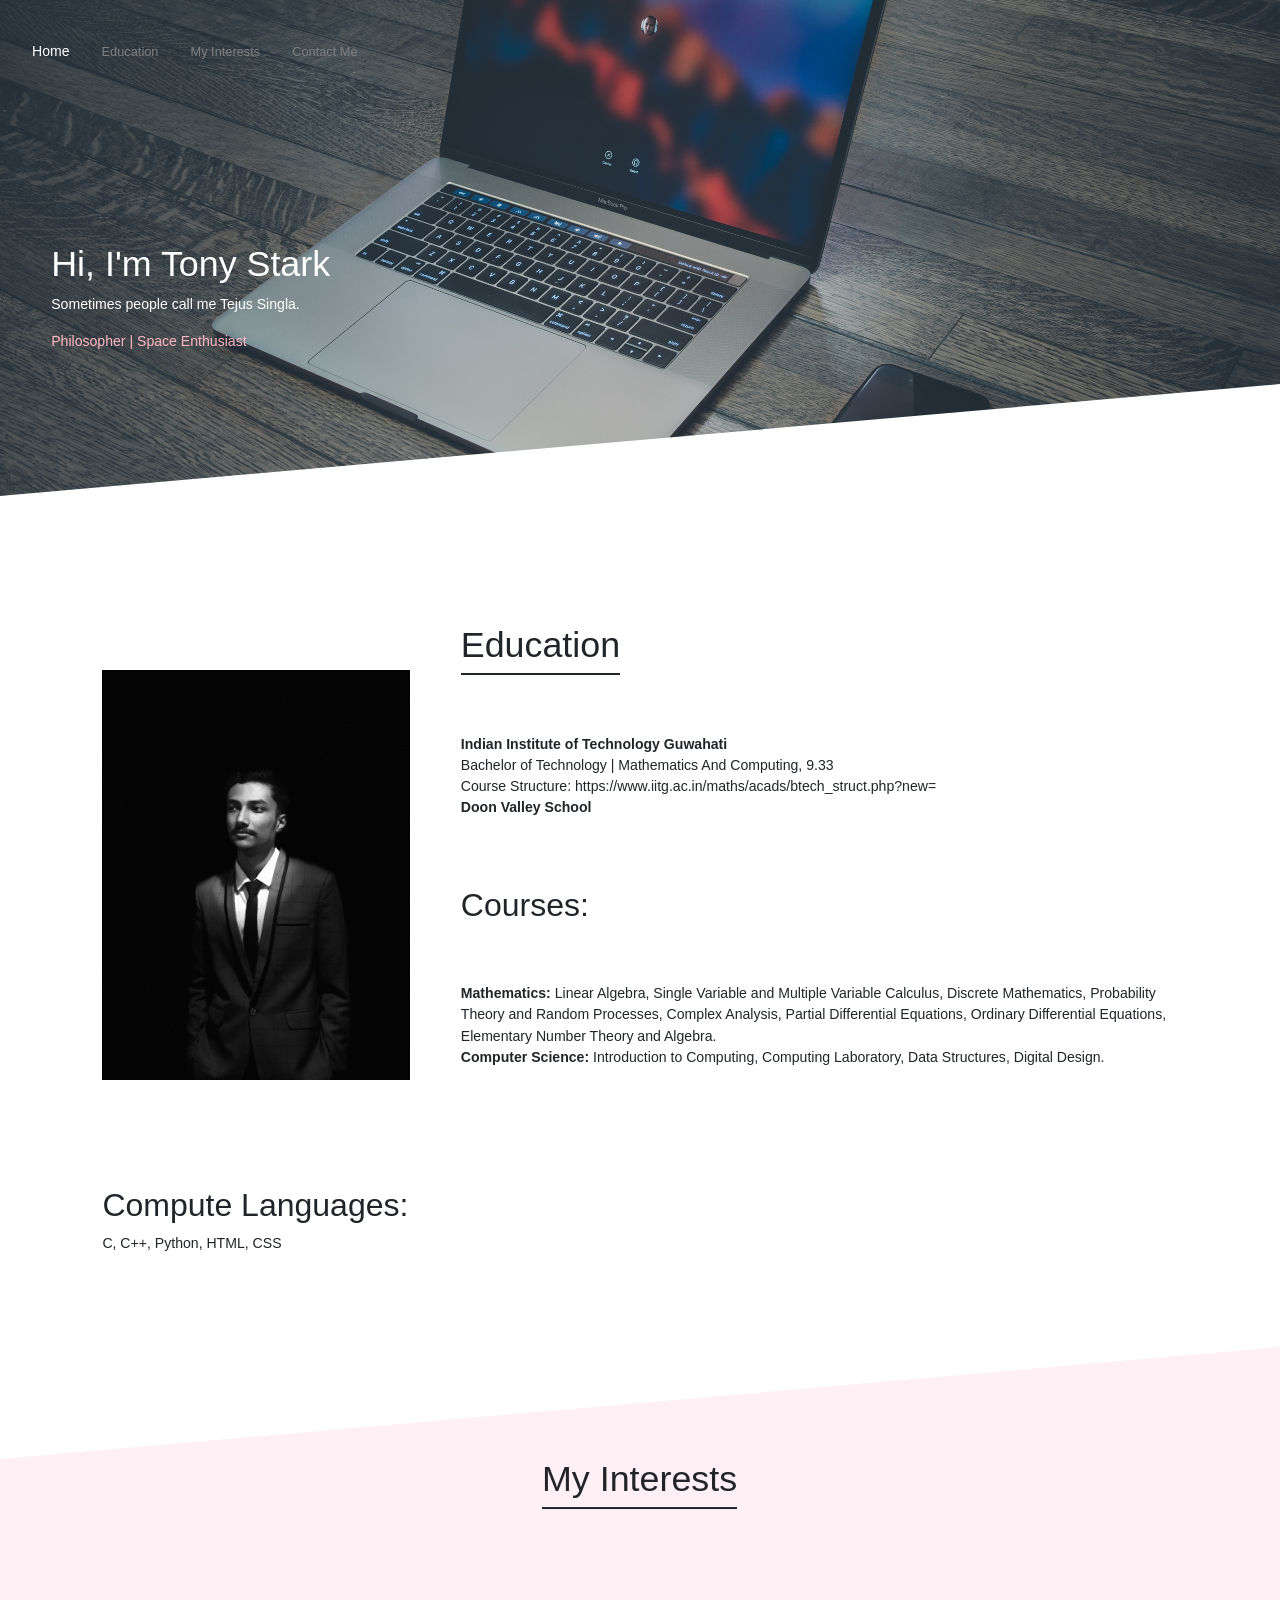
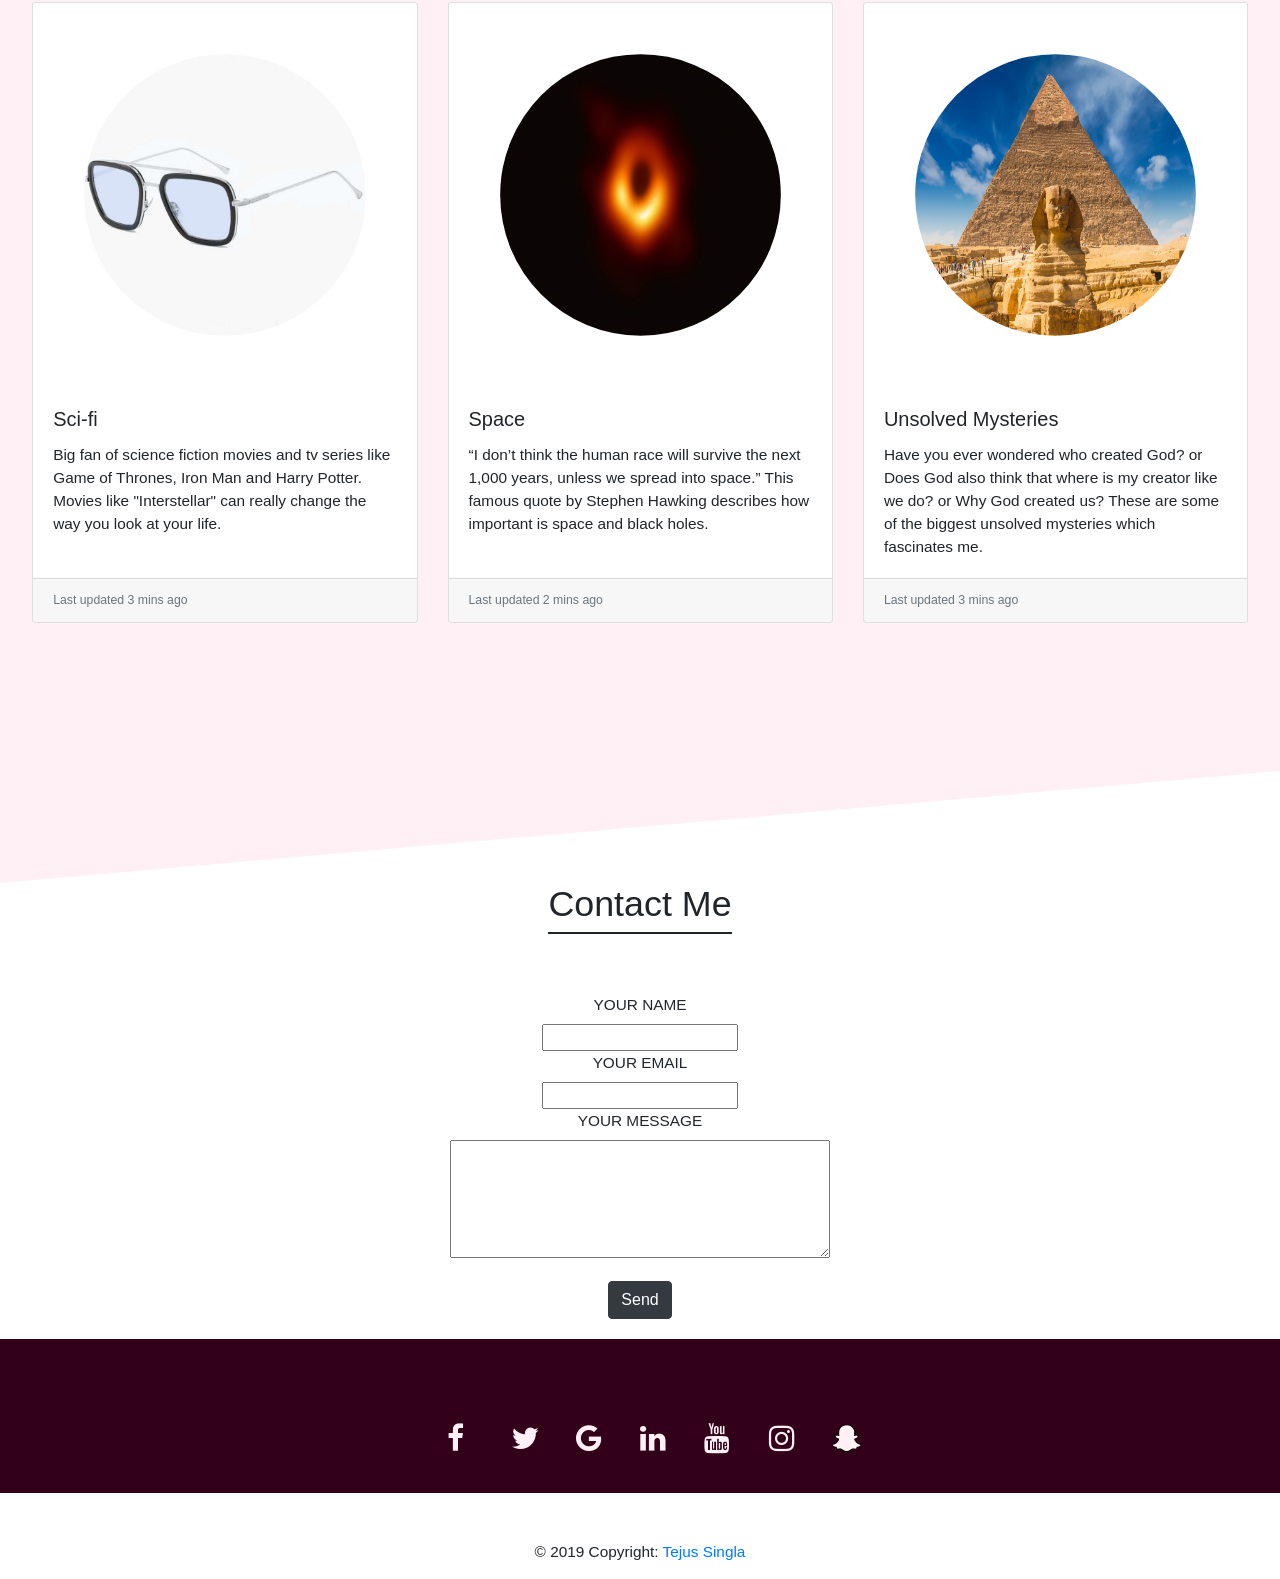
<file: index.html>
</!DOCTYPE html>
<html>
<head>
	<title>Tejus | Homepage</title>
	<meta charset="utf-8">
    <meta name="viewport" content="width=device-width, initial-scale=1">
    <link rel = "icon" href ="images/logo.png" type = "image/x-icon">	
    <link rel="stylesheet" href="https://maxcdn.bootstrapcdn.com/bootstrap/4.4.1/css/bootstrap.min.css">
    <link rel="stylesheet" href="https://cdnjs.cloudflare.com/ajax/libs/font-awesome/4.7.0/css/font-awesome.min.css">
    <link rel="stylesheet" type="text/css" href="style/style.css">
    <script src="https://maxcdn.bootstrapcdn.com/bootstrap/4.4.1/js/bootstrap.min.js"></script>
</head>
<body>
	<header id="top">
		<div class="background">
			<div class="navbar">
				<a class="active" href="index.html">Home</a>
				<a href="#education">Education</a>
				<a href="#myinterests">My Interests</a>
				<a href="#contactme">Contact Me</a>
			</div>
			<div class="content">
				<h1>Hi, I'm Tony Stark</h1>
				<p>
					Sometimes people call me Tejus Singla.<br>
				</p>
				<p id="profession">Philosopher | Space Enthusiast</p><br>
				<!-- <p>
					Bachelor of technology, Mathematics And Computing<br>
					Indian Institute of Technology Guwahati.  
				</p> -->
			</div>
		</div>
	</header>
	<div class="content1">
		<div id="me">
			<img src="images/me.JPG" alt="Tejus's image" title="Tejus">
		</div>
		<h1 id="education" class="underline">Education</h1>
		<p class="push"><strong>Indian Institute of Technology Guwahati</strong><br>
			Bachelor of Technology | Mathematics And Computing, 9.33<br>
			Course Structure: https://www.iitg.ac.in/maths/acads/btech_struct.php?new=<br>
			<strong>Doon Valley School</strong><br>
		</p>
		<h3>Courses: </h3>
		<p class="push">
			<strong>Mathematics: </strong>Linear Algebra, Single Variable and Multiple Variable Calculus, Discrete Mathematics, 	Probability Theory and Random Processes, Complex Analysis, Partial Differential Equations, Ordinary Differential Equations, Elementary Number Theory and Algebra.<br>
			<strong>Computer Science: </strong>Introduction to Computing, Computing Laboratory, Data Structures, Digital Design.  	
		</p>
		<div id="skills">
			<h3>Compute Languages: </h3>
			<p>C, C++, Python, HTML, CSS</p>

		</div>
	</div>
	<!--Done-->
	<div id="background2">
		<h1 id="myinterests" class="underline">My Interests</h1>
		<div class="content2">
			
		<div class="card-deck">
			  <div class="card">
			    <img src="images/edith.jpg" class="card-img-top space" alt="Edith glasses" title="EDITH">
			    <div class="card-body fix">
			      <h5 class="card-title fixtitle">Sci-fi</h5>
			      <p class="card-text fixtext">Big fan of science fiction movies and tv series like Game of Thrones, Iron Man and Harry Potter. Movies like "Interstellar" can really change the way you look at your life.</p>
			    </div>
			    <div class="card-footer fixfoot">
			      <small class="text-muted">Last updated 3 mins ago</small>
			    </div>
			  </div>
			  <div class="card">
			    <img src="images/blackhole.jpg" class="card-img-top space" alt="Black Hole" title="Black Hole">
			    <div class="card-body fix">
			      <h5 class="card-title fixtitle">Space</h5>
			      <p class="card-text fixtext">“I don’t think the human race will survive the next 1,000 years, unless we spread into space.” This famous quote by Stephen Hawking describes how important is space and black holes.</p>
			    </div>
			    <div class="card-footer fixfoot">
			      <small class="text-muted">Last updated 2 mins ago</small>
			    </div>
			  </div>
			  <div class="card">
			    <img src="images/pyramid.jpg" class="card-img-top space" alt="Pyramids" title="Pyramid">
			    <div class="card-body fix">
			      <h5 class="card-title fixtitle">Unsolved Mysteries</h5>
			      <p class="card-text fixtext">Have you ever wondered who created God? or Does God also think that where is my creator like we do? or Why God created us? These are some of the biggest unsolved mysteries which fascinates me.</p>
			    </div>
			    <div class="card-footer fixfoot">
			      <small class="text-muted">Last updated 3 mins ago</small>
			    </div>
			  </div>
			</div>
		</div>
	</div>	
	<div class="content3">
		<h1 id="contactme" class="underline">Contact Me</h1>
		<div class="push">
			<form action="/action_page.php" method="post">
				<label for="name">YOUR NAME</label><br>
				<input type="text" name="name" id="name" required><br>
				<label for="email">YOUR EMAIL</label><br>
				<input type="text" name="email" id="email" required><br>
				<label for="message">YOUR MESSAGE</label><br>
				<textarea name="message" id="message" required rows="5" cols="40"></textarea><br><br>
				<input type="submit" value="Send" class="btn btn-dark">
			</form>
		</div>
	</div>
	<div class="last">
		<div class="push">
	  		<a href="https://www.facebook.com/tejus.singla.3" class="fa fa-facebook" target="_blank"></a>
			<a href="https://twitter.com/SinglaTejus" class="fa fa-twitter" target="_blank"></a>
			<a href="#" class="fa fa-google"></a>
			<a href="https://www.linkedin.com/in/tejus-singla-753880175/" class="fa fa-linkedin" target="_blank"></a>
			<a href="#" class="fa fa-youtube"></a>
			<a href="https://www.instagram.com/tejus10/?hl=en" class="fa fa-instagram" target="_blank"></a>
			<a href="#" class="fa fa-snapchat-ghost"></a>
		</div>	
		<!-- Copyright -->
		<div class="footer-copyright text-center py-3">© 2019 Copyright:
		<a href="#top"> Tejus Singla</a>
		</div>
		<!-- Copyright -->

	</div>
</body>
</html>
</file>
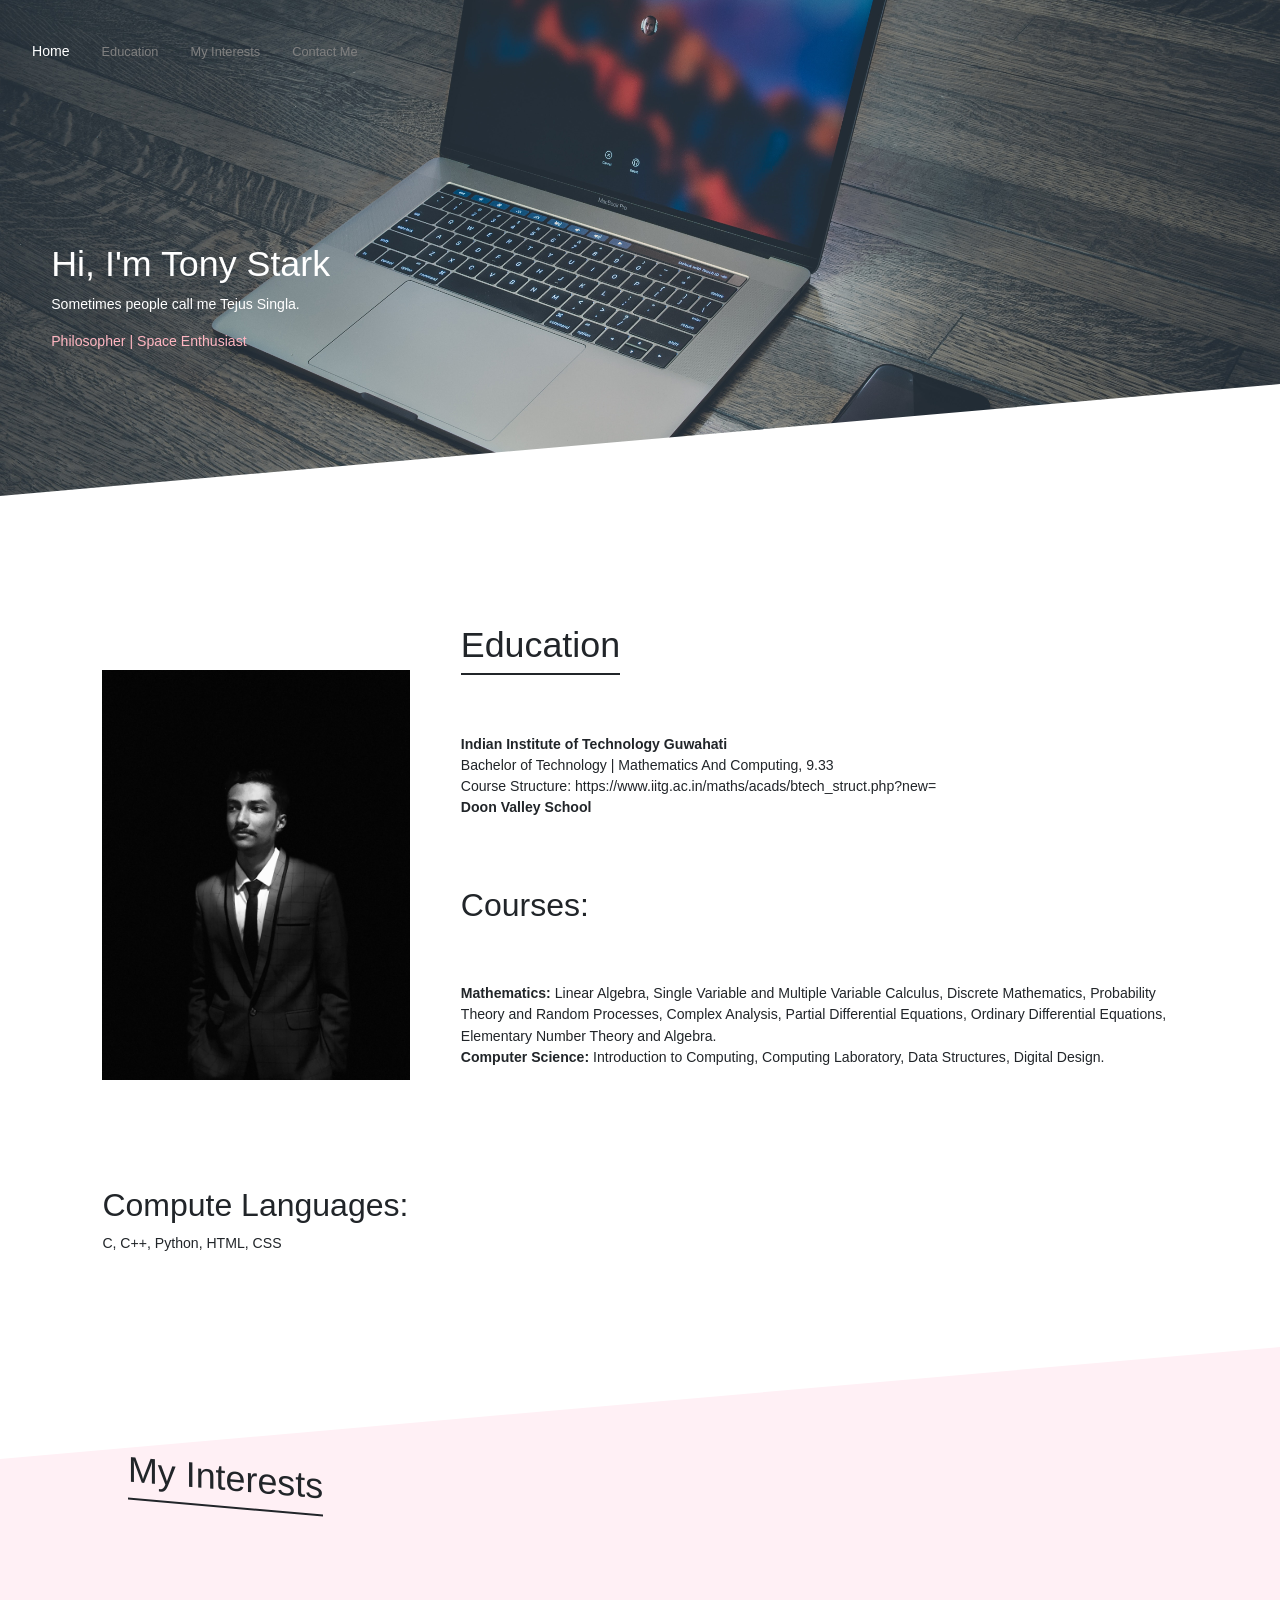
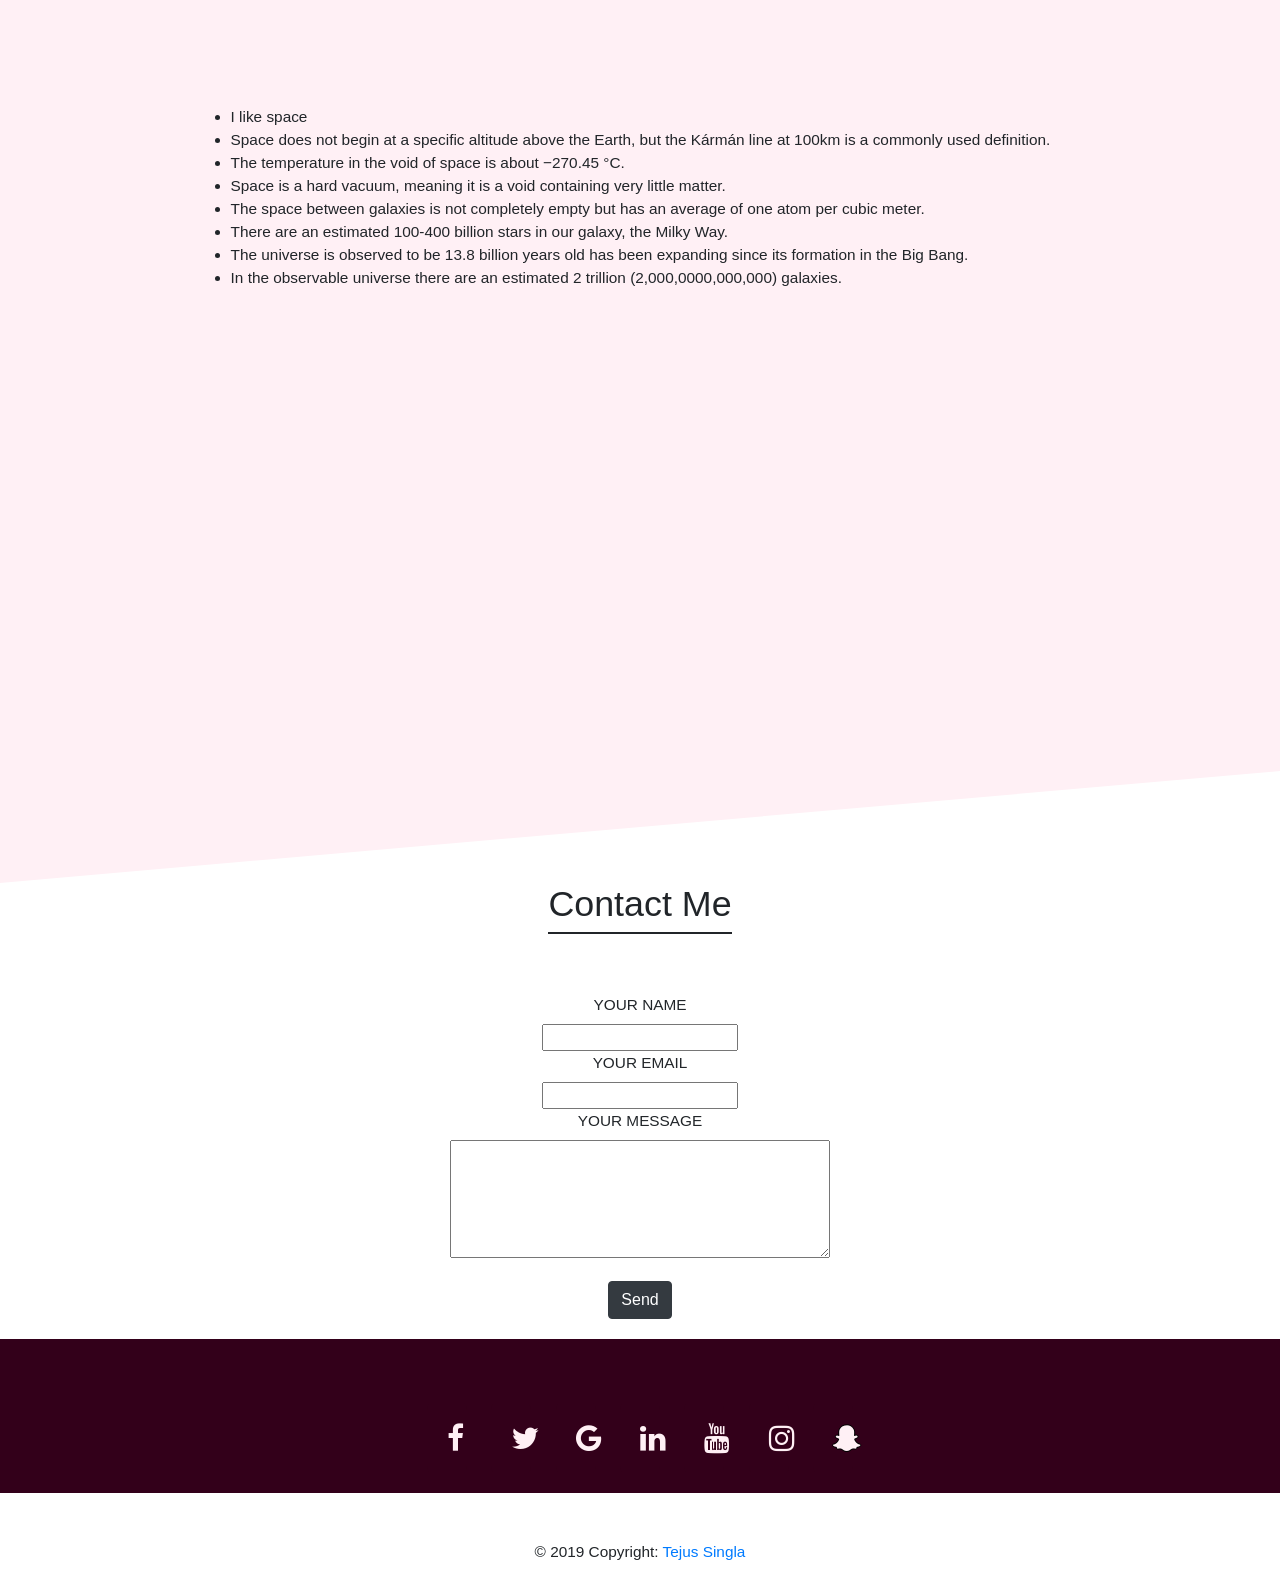
<file: main page.html>
</!DOCTYPE html>
<html>
<head>
	<title>Tejus | Homepage</title>
	<meta charset="utf-8">
    <meta name="viewport" content="width=device-width, initial-scale=1">
    <link rel="stylesheet" href="https://maxcdn.bootstrapcdn.com/bootstrap/4.4.1/css/bootstrap.min.css">
    <link rel="stylesheet" href="https://cdnjs.cloudflare.com/ajax/libs/font-awesome/4.7.0/css/font-awesome.min.css">
    <link rel="stylesheet" type="text/css" href="style/style.css">
    <script src="https://maxcdn.bootstrapcdn.com/bootstrap/4.4.1/js/bootstrap.min.js"></script>
</head>
<body>
	<header id="top">
		<div class="background">
			<div class="navbar">
				<a class="active" href="main page.html">Home</a>
				<a href="#education">Education</a>
				<a href="#myinterests">My Interests</a>
				<a href="#contactme">Contact Me</a>
			</div>
			<div class="content">
				<h1>Hi, I'm Tony Stark</h1>
				<p>
					Sometimes people call me Tejus Singla.<br>
				</p>
				<p id="profession">Philosopher | Space Enthusiast</p><br>
				<!-- <p>
					Bachelor of technology, Mathematics And Computing<br>
					Indian Institute of Technology Guwahati.  
				</p> -->
			</div>
		</div>
	</header>
	<div class="content1">
		<div id="me">
			<img src="/images/me.JPG" alt="Tejus's image">
		</div>
		<h1 id="education" class="underline">Education</h1>
		<p class="push"><strong>Indian Institute of Technology Guwahati</strong><br>
			Bachelor of Technology | Mathematics And Computing, 9.33<br>
			Course Structure: https://www.iitg.ac.in/maths/acads/btech_struct.php?new=<br>
			<strong>Doon Valley School</strong><br>
		</p>
		<h3>Courses: </h3>
		<p class="push">
			<strong>Mathematics: </strong>Linear Algebra, Single Variable and Multiple Variable Calculus, Discrete Mathematics, 	Probability Theory and Random Processes, Complex Analysis, Partial Differential Equations, Ordinary Differential Equations, Elementary Number Theory and Algebra.<br>
			<strong>Computer Science: </strong>Introduction to Computing, Computing Laboratory, Data Structures, Digital Design.  	
		</p>
		<div id="skills">
			<h3>Compute Languages: </h3>
			<p>C, C++, Python, HTML, CSS</p>
		</div>
	</div>
	<!--Done-->
	<div id="background2">
		<div class="content2">
			<h1 id="myinterests" class="underline">My Interests</h1>
			<ul class="list">
				<li>I like space</li>
				<li>Space does not begin at a specific altitude above the Earth, but the Kármán line at 100km is a commonly used definition.</li>	
				<li>The temperature in the void of space is about −270.45 °C.</li>
				<li>Space is a hard vacuum, meaning it is a void containing very little matter.</li>
				<li>The space between galaxies is not completely empty but has an average of one atom per cubic meter.</li>
				<li>There are an estimated 100-400 billion stars in our galaxy, the Milky Way.</li>
				<li>The universe is observed to be 13.8 billion years old has been expanding since its formation in the Big Bang.</li>
				<li>In the observable universe there are an estimated 2 trillion (2,000,0000,000,000) galaxies.</li>
			</ul>
		</div>
	</div>	
	<div class="content3">
		<h1 id="contactme" class="underline">Contact Me</h1>
		<div class="push">
			<form action="/action_page.php" method="post">
				<label for="name">YOUR NAME</label><br>
				<input type="text" name="name" id="name" required><br>
				<label for="email">YOUR EMAIL</label><br>
				<input type="text" name="email" id="email" required><br>
				<label for="message">YOUR MESSAGE</label><br>
				<textarea name="message" id="message" required rows="5" cols="40"></textarea><br><br>
				<input type="submit" value="Send" class="btn btn-dark">
			</form>
		</div>
	</div>
	<div class="last">
		<div class="push">
	  		<a href="#" class="fa fa-facebook"></a>
			<a href="#" class="fa fa-twitter"></a>
			<a href="#" class="fa fa-google"></a>
			<a href="#" class="fa fa-linkedin"></a>
			<a href="#" class="fa fa-youtube"></a>
			<a href="#" class="fa fa-instagram"></a>
			<a href="#" class="fa fa-snapchat-ghost"></a>
		</div>	
		<!-- Copyright -->
		<div class="footer-copyright text-center py-3">© 2019 Copyright:
		<a href="#top"> Tejus Singla</a>
		</div>
		<!-- Copyright -->

	</div>
</body>
</html>
</file>
<file: style/style.css>
html {
  scroll-behavior: smooth;
}

* {
  margin: 0;
  padding: 0;
}

.background {
  background-image: url(../images/mac.jpg);
  background-repeat: no-repeat;
  background-attachment: scroll;
  /*720px*/
  height: 50vw;
  width: 100%;
  background-size: cover;
  /*background-position: center center;*/
  padding: 200px 0;
  transform: skew(0deg, -5deg);
  margin-top: -200px;
}

.navbar {
  /*background-color: #333;*/
  overflow: hidden;
  position: fixed;
  z-index: 10;
  transform: skew(0deg, 5deg);
  margin-top: -20px;
}

.navbar a {
  float: left;
  /*color: #f2f2f2;*/
  color: grey;
  text-align: center;
  padding: 14px 16px;
  /*17px*/
  font-size: 1vw;

}

.navbar a:hover {
  /*background-color: #ddd;*/
  color: white;
}

.navbar a.active {
  /*background-color: #4CAF50;*/
  color: white;
  /*23px*/
  font-size: 1.1vw;
}

h1 {
  font-size: 2.8vw;
}

h3 {
  font-size: 2.5vw;
}

.content {
  /*40px*/
  padding: 4vw; 
  text-align: left; 
  position: relative; 
  /*350px*/
  top: 15vw; 
  color: white;
  /*width: 500px;*/
  font-size: 1.1vw;
  transform: skew(0deg, 5deg);
}

#profession {
  color: LightPink;
}

.content1 {
  padding: 4vw; 
  font-size: 1.1vw;
  position: relative;
  text-align: left;
  top: 10vw;
  height: 40vw;
}

.push {
  padding: 4vw;
}

img {
  padding: 4vw;
  float: left;
  max-width: 100%;
  height: 40vw;
}

#skills {
  text-align: left;
  padding: 4vw;
}
 
.underline {
  border-bottom: 2px solid currentColor;
  display: inline-block;
  line-height: 1.5;
 }

#myinterests {
  transform: skew(0deg, 5deg);
  margin-top: -150px;
 }

.list {
  padding: 8vw;
}

/* Add a hover effect if you want */
.fa:hover {
  opacity: 0.7;
  color: MintCream;
}

/* Set a specific color for each brand */

/* Facebook */
.fa-facebook {
  /*background: #3B5998;*/
  background: #33001a;
  /*color: white;*/
  color: LavenderBlush;
  /*padding: 20px;*/
  margin-right: 20px;
}

/* Twitter */
.fa-twitter {
  /*background: #55ACEE;*/
  /*color: white;*/
  background: #33001a;
  color: LavenderBlush;
  margin-right: 20px;
  /*padding: 20px;*/
}

.fa-google {
  /*background: #dd4b39;*/
  /*color: white;*/
  background: #33001a;
  color: LavenderBlush;
  margin-right: 20px;
}

.fa-linkedin {
  /*background: #007bb5;*/
  /*color: white;*/
  background: #33001a;
  color: LavenderBlush;
  margin-right: 20px;
}

.fa-youtube {
  /*background: #bb0000;*/
  /*color: white;*/
  background: #33001a;
  color: LavenderBlush;
  margin-right: 20px;
}

.fa-instagram {
  /*background: #125688;*/
  /*color: white;*/
  background: #33001a;
  color: LavenderBlush;
  margin-right: 20px;
}

.fa-snapchat-ghost {
  /*background: #fffc00;*/
  /*color: white;*/
  background: #33001a;
  color: LavenderBlush;
  text-shadow: -1px 0 black, 0 1px black, 1px 0 black, 0 -1px black;
}

/*********************Large Devices*********************/
@media (min-width: 1000px) {
  #background2 {
  background-color: LavenderBlush;
  background-attachment: scroll;
  /*720px*/
  height: 80vw;
  width: 100%;
  background-size: cover;
  position: relative;
  display: inline-block;
  text-align: center;
  /*35vw*/
  top: 600px;
  /*background-position: center center;*/
  padding: 200px 0;
  transform: skew(0deg, -5deg);
  margin-top: -200px;
  }

 .content2 {
  padding: 1.5vw; 
  /*padding-top: 0;*/
  font-size: 1.2vw;
  text-align: left;
  display: inline-block;

  height: 40vw;
  margin: 1vw;
  transform: skew(0deg, 5deg);
  margin-top: -20px;
  }

 .space {
  height: 30vw;
  border-radius: 50%;
  }

  .content3 {
  padding: 4vw; 
  font-size: 1.2vw;
  position: relative;
  text-align: center;
  top: 600px;
  height: 40vw;
  }

  .last {
  padding: 1vw; 
  font-size: 1.2vw;
  position: relative;
  text-align: center;
  top: 600px;
  height: 12vw;
  background-color: #33001a;
  background-attachment: scroll;
  background-size: cover;
  }

  .fa {
  padding: 20px;
  /*30px*/
  font-size: 30px;
  /*50px*/
  width: 3vw;
  text-align: center;
  text-decoration: none;
  border-radius: 10%;
  position: relative;
  }
}

/*********************Medium Devices*********************/
@media (min-width: 768px) and (max-width: 999px) {
  #background2 {
  background-color: LavenderBlush;
  background-attachment: scroll;
  /*720px*/
  height: 80vw;
  width: 100%;
  background-size: cover;
  position: relative;
  display: inline-block;
  text-align: center;
  /*35vw*/
  top: 450px;
  /*background-position: center center;*/
  padding: 200px 0;
  transform: skew(0deg, -5deg);
  margin-top: -200px;
  }

  .content2 {
  /*padding: 1.5vw; */
  /*padding-top: 0;*/
  font-size: 1.2vw;
  text-align: left;
  display: inline-block;

  height: 40vw;
  margin: 1vw;
  transform: skew(0deg, 5deg);
  margin-top: -50px;
  }

  .space {
  height: 30vw;
  border-radius: 50%;
  }

  .content3 {
  padding: 4vw; 
  font-size: 1.2vw;
  position: relative;
  text-align: center;
  top: 500px;
  height: 40vw;
  }

  .last {
  padding: 1vw; 
  font-size: 1.2vw;
  position: relative;
  text-align: center;
  top: 550px;
  height: 12vw;
  background-color: #33001a;
  background-attachment: scroll;
  background-size: cover;
  }

  .fa {
  /*padding: 20px;*/
  /*30px*/
  font-size: 30px;
  /*50px*/
  width: 3vw;
  text-align: center;
  text-decoration: none;
  border-radius: 10%;
  position: relative;
  }
}

/*********************Small Devices*********************/
@media (min-width: 576px) and (max-width: 767px) {
  #background2 {
  background-color: LavenderBlush;
  background-attachment: scroll;
  /*720px*/
  height: 90vw;
  width: 100%;
  background-size: cover;
  position: relative;
  display: inline-block;
  text-align: center;
  /*35vw*/
  top: 400px;
  /*background-position: center center;*/
  padding: 200px 0;
  transform: skew(0deg, -5deg);
  margin-top: -200px;
  }

  .content2 {
  padding: 1.5vw; 
  /*padding-top: 0;*/
  font-size: 1.2vw;
  text-align: left;
  display: inline-block;
  height: 40vw;
  margin: 1vw;
  transform: skew(0deg, 5deg);
  margin-top: -100px;
  }

  .space {
  height: 30vw;
  border-radius: 50%;
  }

  .content3 {
  padding: 4vw; 
  font-size: 1.2vw;
  position: relative;
  text-align: center;
  top: 450px;
  height: 40vw;
  }

  .last {
  padding: 1vw; 
  font-size: 1.2vw;
  position: relative;
  text-align: center;
  top: 500px;
  height: 12vw;
  background-color: #33001a;
  background-attachment: scroll;
  background-size: cover;
  }

  .fa {
  /*padding: 20px;*/
  /*30px*/
  font-size: 4vw;
  /*50px*/
  width: 3vw;
  text-align: center;
  text-decoration: none;
  border-radius: 10%;
  position: relative;
  }
}


/*********************Smaller Devices*********************/
@media (min-width: 450px) and (max-width: 575px) {
#background2 {
  background-color: LavenderBlush;
  background-attachment: scroll;
  /*720px*/
  height: 210vw;
  width: 100%;
  background-size: cover;
  position: relative;
  display: inline-block;
  text-align: center;
  /*35vw*/
  top: 400px;
  /*background-position: center center;*/
  padding: 200px 0;
  transform: skew(0deg, -5deg);
  margin-top: -200px;
  }

  .content2 {
  padding: 1.5vw; 
  /*padding-top: 0;*/
  font-size: 1.2vw;
  text-align: left;
  display: inline-block;
  height: 40vw;
  margin: 1vw;
  transform: skew(0deg, 5deg);
  margin-top: -100px;
  }

  .space {
  height: 30vw;
  width: 33%;
  border-radius: 50%;
  }

  .content3 {
  padding: 4vw; 
  font-size: 1.2vw;
  position: relative;
  text-align: center;
  top: 400px;
  height: 40vw;
  }

  .last {
  padding: 1vw; 
  font-size: 1.2vw;
  position: relative;
  text-align: center;
  top: 450px;
  height: 12vw;
  background-color: #33001a;
  background-attachment: scroll;
  background-size: cover;
  }

  .fa {
  /*padding: 20px;*/
  /*30px*/
  font-size: 4vw;
  /*50px*/
  width: 3vw;
  text-align: center;
  text-decoration: none;
  border-radius: 10%;
  position: relative;
  }
}

/*********************Smallest Devices*********************/
@media (min-width: 344px) and (max-width: 449px) {
  #background2 {
  background-color: LavenderBlush;
  background-attachment: scroll;
  /*720px*/
  height: 240vw;
  width: 100%;
  background-size: cover;
  position: relative;
  display: inline-block;
  text-align: center;
  /*35vw*/
  top: 380px;
  /*background-position: center center;*/
  padding: 200px 0;
  transform: skew(0deg, -5deg);
  margin-top: -200px;
  }

  .content2 {
  padding: 1.5vw; 
  /*padding-top: 0;*/
  font-size: 1.2vw;
  text-align: left;
  display: inline-block;
  height: 40vw;
  margin: 1vw;
  transform: skew(0deg, 5deg);
  margin-top: -100px;
  }

  .space {
  height: 30vw;
  width: 33%;
  border-radius: 50%;
  }

  .content3 {
  padding: 4vw; 
  font-size: 1.2vw;
  position: relative;
  text-align: center;
  top: 400px;
  height: 40vw;
  }

  .last {
  padding: 1vw; 
  font-size: 1.2vw;
  position: relative;
  text-align: center;
  top: 450px;
  height: 12vw;
  background-color: #33001a;
  background-attachment: scroll;
  background-size: cover;
  }

  .fa {
  /*padding: 20px;*/
  /*30px*/
  font-size: 4vw;
  /*50px*/
  width: 3vw;
  text-align: center;
  text-decoration: none;
  border-radius: 10%;
  position: relative;
  }
}

/*********************Old Devices*********************/
@media (max-width: 343px) {
  #background2 {
  background-color: LavenderBlush;
  background-attachment: scroll;
  /*720px*/
  height: 240vw;
  width: 100%;
  background-size: cover;
  position: relative;
  display: inline-block;
  text-align: center;
  /*35vw*/
  top: 350px;
  /*background-position: center center;*/
  padding: 200px 0;
  transform: skew(0deg, -5deg);
  margin-top: -200px;
  }

  .fix {
    height: 20px;
  }

  .fixtitle {
    margin-top: -10px;
    margin-bottom: 5px;
  }

  .fixtext {
    margin-top: -5px;
    margin-bottom: 15px;
  }

  .fixfoot {
    margin-top: 15px;
  }

  .content2 {
  padding: 1.5vw; 
  /*padding-top: 0;*/
  font-size: 1.2vw;
  text-align: left;
  display: inline-block;
  height: 40vw;
  margin: 1vw;
  transform: skew(0deg, 5deg);
  margin-top: -100px;
  }

  .space {
  height: 30vw;
  width: 33%;
  border-radius: 50%;
  }

  .content3 {
  padding: 4vw; 
  font-size: 1.2vw;
  position: relative;
  text-align: center;
  top: 350px;
  height: 40vw;
  }

  .last {
  padding: 1vw; 
  font-size: 1.2vw;
  position: relative;
  text-align: center;
  top: 400px;
  height: 12vw;
  background-color: #33001a;
  background-attachment: scroll;
  background-size: cover;
  }

  .fa {
  /*padding: 20px;*/
  /*30px*/
  font-size: 4vw;
  /*50px*/
  width: 3vw;
  text-align: center;
  text-decoration: none;
  border-radius: 10%;
  position: relative;
  }
}
</file>
